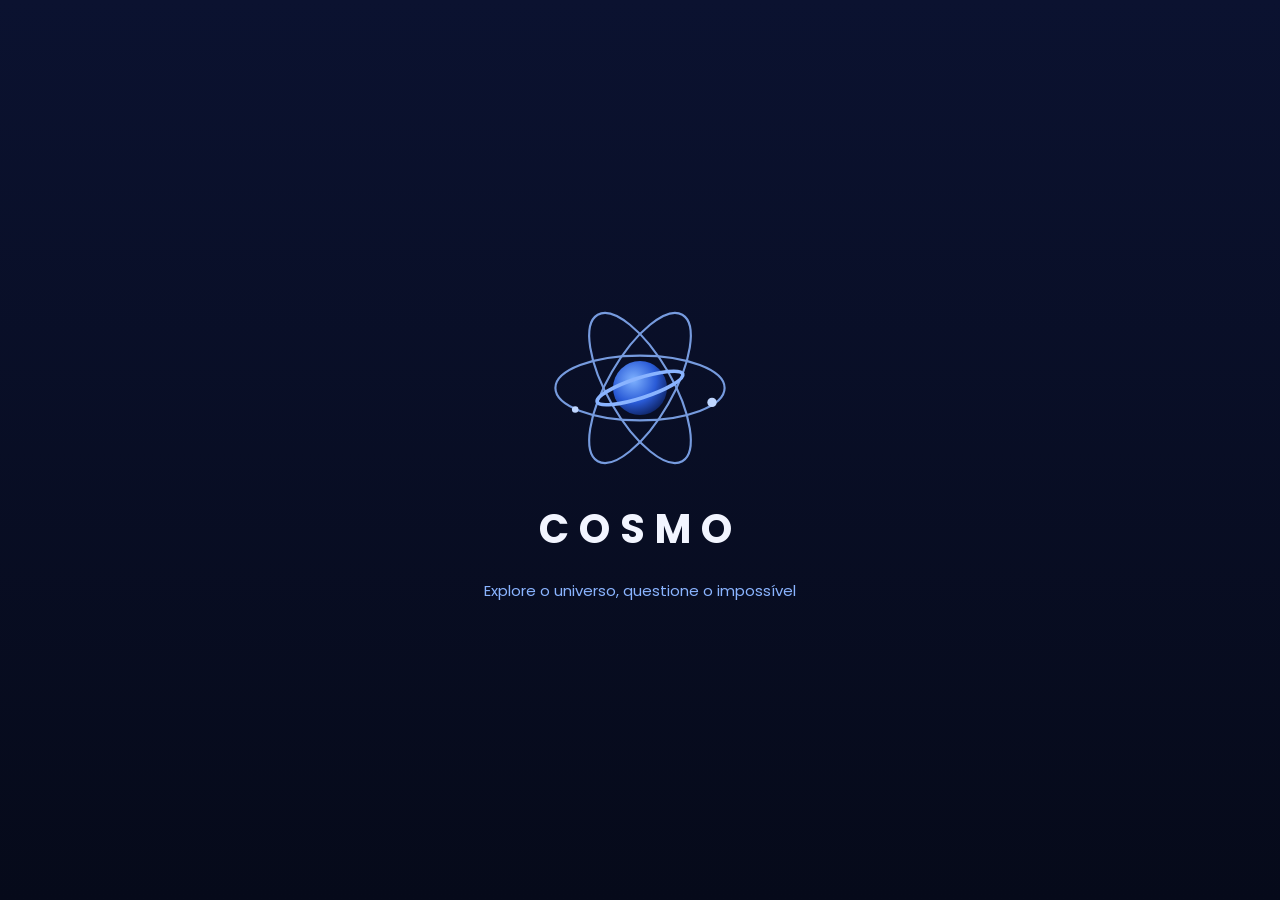
<file: index.html>
<!doctype html>
<html lang="pt-BR">
<head>
  <meta charset="utf-8">
  <meta name="viewport" content="width=device-width, initial-scale=1, viewport-fit=cover">
  <title>COSMO</title>
  <meta name="description" content="COSMO: explore o universo, questione o impossível. Ciência, física, investigação de relatos e filosofia.">
  <meta name="theme-color" content="#060a1a">
  <link rel="manifest" href="manifest.webmanifest">
  <link rel="icon" type="image/png" href="icons/icon-192.png">
  <link rel="apple-touch-icon" href="icons/apple-touch-icon.png">
  <meta name="apple-mobile-web-app-capable" content="yes">
  <meta name="mobile-web-app-capable" content="yes">
  <meta name="apple-mobile-web-app-status-bar-style" content="black-translucent">
  <meta name="apple-mobile-web-app-title" content="COSMO">
  <link rel="stylesheet" href="vendor/leaflet/leaflet.css">
  <link rel="stylesheet" href="css/app.css">
  <script src="vendor/leaflet/leaflet.js"></script>
</head>
<body>
  <div id="app">
    <main id="view"></main>
    <nav class="tabbar" id="tabbar" aria-label="Navegação principal"></nav>
  </div>
  <noscript>O COSMO precisa de JavaScript para funcionar.</noscript>
  <script type="module" src="js/main.js"></script>
</body>
</html>
</file>
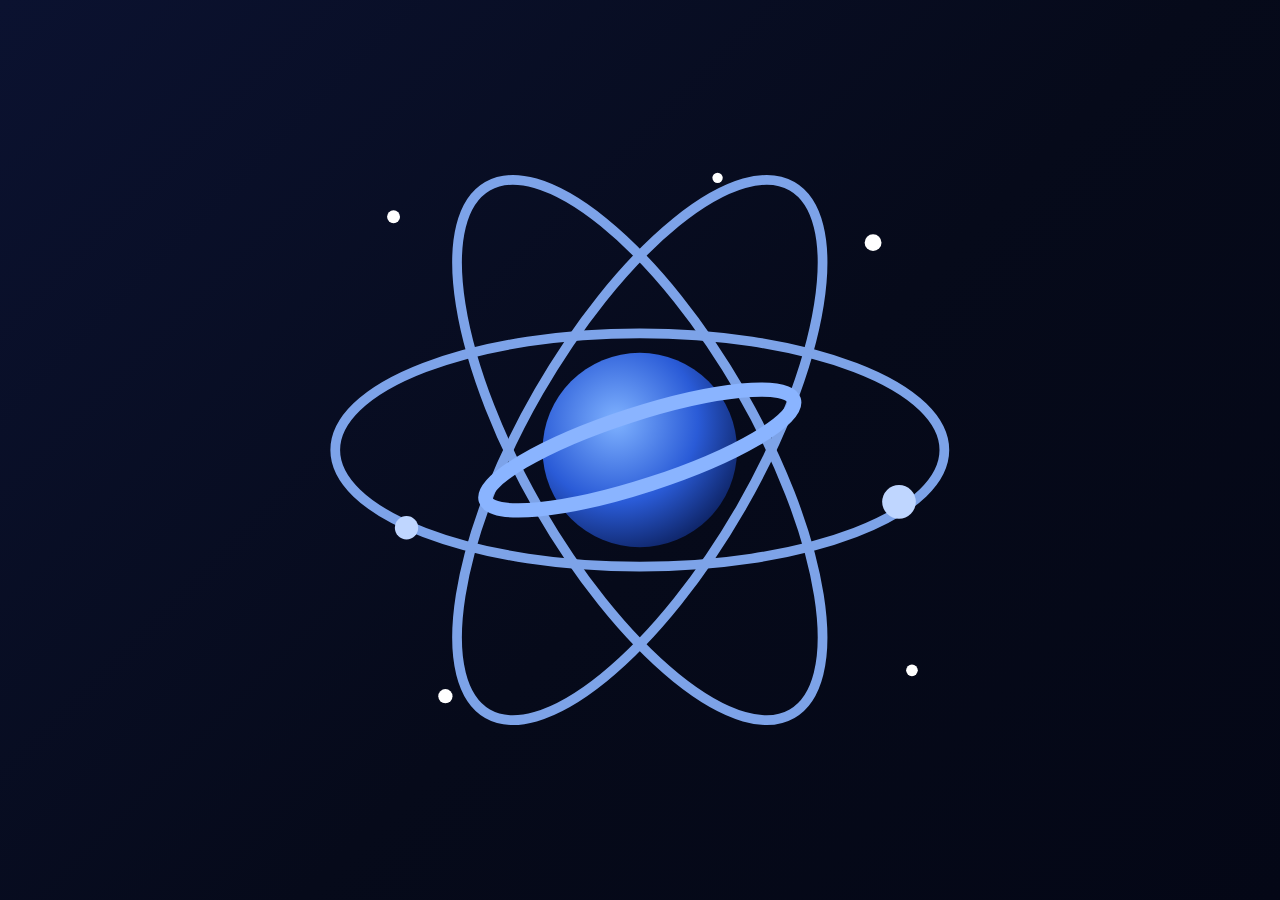
<file: icons/icon.html>
<!doctype html><meta charset="utf-8"><style>html,body{margin:0;height:100%;background:linear-gradient(135deg,#0b1230,#060a1a 55%,#040716)}body{display:grid;place-items:center}svg{width:var(--s,72%);height:var(--s,72%)}</style>
<body><svg viewBox="0 0 100 100" xmlns="http://www.w3.org/2000/svg"><defs><radialGradient id="pg" cx="38%" cy="35%" r="70%"><stop offset="0" stop-color="#7fb2ff"/><stop offset=".6" stop-color="#2a5bd7"/><stop offset="1" stop-color="#0e2466"/></radialGradient></defs><g fill="none" stroke="#8ab4ff" stroke-width="1.5" opacity=".9"><ellipse cx="50" cy="50" rx="47" ry="18"/><ellipse cx="50" cy="50" rx="47" ry="18" transform="rotate(60 50 50)"/><ellipse cx="50" cy="50" rx="47" ry="18" transform="rotate(120 50 50)"/></g><circle cx="50" cy="50" r="15" fill="url(#pg)"/><ellipse cx="50" cy="50" rx="25" ry="5.5" transform="rotate(-18 50 50)" fill="none" stroke="#8ab4ff" stroke-width="2.2"/><circle cx="90" cy="58" r="2.6" fill="#bfd6ff"/><circle cx="14" cy="62" r="1.8" fill="#bfd6ff"/><g fill="#fff"><circle cx="12" cy="14" r="1"/><circle cx="86" cy="18" r="1.3"/><circle cx="92" cy="84" r=".9"/><circle cx="20" cy="88" r="1.1"/><circle cx="62" cy="8" r=".8"/></g></svg>
</file>
<file: vendor/leaflet/leaflet.css>
/* required styles */

.leaflet-pane,
.leaflet-tile,
.leaflet-marker-icon,
.leaflet-marker-shadow,
.leaflet-tile-container,
.leaflet-pane > svg,
.leaflet-pane > canvas,
.leaflet-zoom-box,
.leaflet-image-layer,
.leaflet-layer {
	position: absolute;
	left: 0;
	top: 0;
	}
.leaflet-container {
	overflow: hidden;
	}
.leaflet-tile,
.leaflet-marker-icon,
.leaflet-marker-shadow {
	-webkit-user-select: none;
	   -moz-user-select: none;
	        user-select: none;
	  -webkit-user-drag: none;
	}
/* Prevents IE11 from highlighting tiles in blue */
.leaflet-tile::selection {
	background: transparent;
}
/* Safari renders non-retina tile on retina better with this, but Chrome is worse */
.leaflet-safari .leaflet-tile {
	image-rendering: -webkit-optimize-contrast;
	}
/* hack that prevents hw layers "stretching" when loading new tiles */
.leaflet-safari .leaflet-tile-container {
	width: 1600px;
	height: 1600px;
	-webkit-transform-origin: 0 0;
	}
.leaflet-marker-icon,
.leaflet-marker-shadow {
	display: block;
	}
/* .leaflet-container svg: reset svg max-width decleration shipped in Joomla! (joomla.org) 3.x */
/* .leaflet-container img: map is broken in FF if you have max-width: 100% on tiles */
.leaflet-container .leaflet-overlay-pane svg {
	max-width: none !important;
	max-height: none !important;
	}
.leaflet-container .leaflet-marker-pane img,
.leaflet-container .leaflet-shadow-pane img,
.leaflet-container .leaflet-tile-pane img,
.leaflet-container img.leaflet-image-layer,
.leaflet-container .leaflet-tile {
	max-width: none !important;
	max-height: none !important;
	width: auto;
	padding: 0;
	}

.leaflet-container img.leaflet-tile {
	/* See: https://bugs.chromium.org/p/chromium/issues/detail?id=600120 */
	mix-blend-mode: plus-lighter;
}

.leaflet-container.leaflet-touch-zoom {
	-ms-touch-action: pan-x pan-y;
	touch-action: pan-x pan-y;
	}
.leaflet-container.leaflet-touch-drag {
	-ms-touch-action: pinch-zoom;
	/* Fallback for FF which doesn't support pinch-zoom */
	touch-action: none;
	touch-action: pinch-zoom;
}
.leaflet-container.leaflet-touch-drag.leaflet-touch-zoom {
	-ms-touch-action: none;
	touch-action: none;
}
.leaflet-container {
	-webkit-tap-highlight-color: transparent;
}
.leaflet-container a {
	-webkit-tap-highlight-color: rgba(51, 181, 229, 0.4);
}
.leaflet-tile {
	filter: inherit;
	visibility: hidden;
	}
.leaflet-tile-loaded {
	visibility: inherit;
	}
.leaflet-zoom-box {
	width: 0;
	height: 0;
	-moz-box-sizing: border-box;
	     box-sizing: border-box;
	z-index: 800;
	}
/* workaround for https://bugzilla.mozilla.org/show_bug.cgi?id=888319 */
.leaflet-overlay-pane svg {
	-moz-user-select: none;
	}

.leaflet-pane         { z-index: 400; }

.leaflet-tile-pane    { z-index: 200; }
.leaflet-overlay-pane { z-index: 400; }
.leaflet-shadow-pane  { z-index: 500; }
.leaflet-marker-pane  { z-index: 600; }
.leaflet-tooltip-pane   { z-index: 650; }
.leaflet-popup-pane   { z-index: 700; }

.leaflet-map-pane canvas { z-index: 100; }
.leaflet-map-pane svg    { z-index: 200; }

.leaflet-vml-shape {
	width: 1px;
	height: 1px;
	}
.lvml {
	behavior: url(#default#VML);
	display: inline-block;
	position: absolute;
	}


/* control positioning */

.leaflet-control {
	position: relative;
	z-index: 800;
	pointer-events: visiblePainted; /* IE 9-10 doesn't have auto */
	pointer-events: auto;
	}
.leaflet-top,
.leaflet-bottom {
	position: absolute;
	z-index: 1000;
	pointer-events: none;
	}
.leaflet-top {
	top: 0;
	}
.leaflet-right {
	right: 0;
	}
.leaflet-bottom {
	bottom: 0;
	}
.leaflet-left {
	left: 0;
	}
.leaflet-control {
	float: left;
	clear: both;
	}
.leaflet-right .leaflet-control {
	float: right;
	}
.leaflet-top .leaflet-control {
	margin-top: 10px;
	}
.leaflet-bottom .leaflet-control {
	margin-bottom: 10px;
	}
.leaflet-left .leaflet-control {
	margin-left: 10px;
	}
.leaflet-right .leaflet-control {
	margin-right: 10px;
	}


/* zoom and fade animations */

.leaflet-fade-anim .leaflet-popup {
	opacity: 0;
	-webkit-transition: opacity 0.2s linear;
	   -moz-transition: opacity 0.2s linear;
	        transition: opacity 0.2s linear;
	}
.leaflet-fade-anim .leaflet-map-pane .leaflet-popup {
	opacity: 1;
	}
.leaflet-zoom-animated {
	-webkit-transform-origin: 0 0;
	    -ms-transform-origin: 0 0;
	        transform-origin: 0 0;
	}
svg.leaflet-zoom-animated {
	will-change: transform;
}

.leaflet-zoom-anim .leaflet-zoom-animated {
	-webkit-transition: -webkit-transform 0.25s cubic-bezier(0,0,0.25,1);
	   -moz-transition:    -moz-transform 0.25s cubic-bezier(0,0,0.25,1);
	        transition:         transform 0.25s cubic-bezier(0,0,0.25,1);
	}
.leaflet-zoom-anim .leaflet-tile,
.leaflet-pan-anim .leaflet-tile {
	-webkit-transition: none;
	   -moz-transition: none;
	        transition: none;
	}

.leaflet-zoom-anim .leaflet-zoom-hide {
	visibility: hidden;
	}


/* cursors */

.leaflet-interactive {
	cursor: pointer;
	}
.leaflet-grab {
	cursor: -webkit-grab;
	cursor:    -moz-grab;
	cursor:         grab;
	}
.leaflet-crosshair,
.leaflet-crosshair .leaflet-interactive {
	cursor: crosshair;
	}
.leaflet-popup-pane,
.leaflet-control {
	cursor: auto;
	}
.leaflet-dragging .leaflet-grab,
.leaflet-dragging .leaflet-grab .leaflet-interactive,
.leaflet-dragging .leaflet-marker-draggable {
	cursor: move;
	cursor: -webkit-grabbing;
	cursor:    -moz-grabbing;
	cursor:         grabbing;
	}

/* marker & overlays interactivity */
.leaflet-marker-icon,
.leaflet-marker-shadow,
.leaflet-image-layer,
.leaflet-pane > svg path,
.leaflet-tile-container {
	pointer-events: none;
	}

.leaflet-marker-icon.leaflet-interactive,
.leaflet-image-layer.leaflet-interactive,
.leaflet-pane > svg path.leaflet-interactive,
svg.leaflet-image-layer.leaflet-interactive path {
	pointer-events: visiblePainted; /* IE 9-10 doesn't have auto */
	pointer-events: auto;
	}

/* visual tweaks */

.leaflet-container {
	background: #ddd;
	outline-offset: 1px;
	}
.leaflet-container a {
	color: #0078A8;
	}
.leaflet-zoom-box {
	border: 2px dotted #38f;
	background: rgba(255,255,255,0.5);
	}


/* general typography */
.leaflet-container {
	font-family: "Helvetica Neue", Arial, Helvetica, sans-serif;
	font-size: 12px;
	font-size: 0.75rem;
	line-height: 1.5;
	}


/* general toolbar styles */

.leaflet-bar {
	box-shadow: 0 1px 5px rgba(0,0,0,0.65);
	border-radius: 4px;
	}
.leaflet-bar a {
	background-color: #fff;
	border-bottom: 1px solid #ccc;
	width: 26px;
	height: 26px;
	line-height: 26px;
	display: block;
	text-align: center;
	text-decoration: none;
	color: black;
	}
.leaflet-bar a,
.leaflet-control-layers-toggle {
	background-position: 50% 50%;
	background-repeat: no-repeat;
	display: block;
	}
.leaflet-bar a:hover,
.leaflet-bar a:focus {
	background-color: #f4f4f4;
	}
.leaflet-bar a:first-child {
	border-top-left-radius: 4px;
	border-top-right-radius: 4px;
	}
.leaflet-bar a:last-child {
	border-bottom-left-radius: 4px;
	border-bottom-right-radius: 4px;
	border-bottom: none;
	}
.leaflet-bar a.leaflet-disabled {
	cursor: default;
	background-color: #f4f4f4;
	color: #bbb;
	}

.leaflet-touch .leaflet-bar a {
	width: 30px;
	height: 30px;
	line-height: 30px;
	}
.leaflet-touch .leaflet-bar a:first-child {
	border-top-left-radius: 2px;
	border-top-right-radius: 2px;
	}
.leaflet-touch .leaflet-bar a:last-child {
	border-bottom-left-radius: 2px;
	border-bottom-right-radius: 2px;
	}

/* zoom control */

.leaflet-control-zoom-in,
.leaflet-control-zoom-out {
	font: bold 18px 'Lucida Console', Monaco, monospace;
	text-indent: 1px;
	}

.leaflet-touch .leaflet-control-zoom-in, .leaflet-touch .leaflet-control-zoom-out  {
	font-size: 22px;
	}


/* layers control */

.leaflet-control-layers {
	box-shadow: 0 1px 5px rgba(0,0,0,0.4);
	background: #fff;
	border-radius: 5px;
	}
.leaflet-control-layers-toggle {
	background-image: url(images/layers.png);
	width: 36px;
	height: 36px;
	}
.leaflet-retina .leaflet-control-layers-toggle {
	background-image: url(images/layers-2x.png);
	background-size: 26px 26px;
	}
.leaflet-touch .leaflet-control-layers-toggle {
	width: 44px;
	height: 44px;
	}
.leaflet-control-layers .leaflet-control-layers-list,
.leaflet-control-layers-expanded .leaflet-control-layers-toggle {
	display: none;
	}
.leaflet-control-layers-expanded .leaflet-control-layers-list {
	display: block;
	position: relative;
	}
.leaflet-control-layers-expanded {
	padding: 6px 10px 6px 6px;
	color: #333;
	background: #fff;
	}
.leaflet-control-layers-scrollbar {
	overflow-y: scroll;
	overflow-x: hidden;
	padding-right: 5px;
	}
.leaflet-control-layers-selector {
	margin-top: 2px;
	position: relative;
	top: 1px;
	}
.leaflet-control-layers label {
	display: block;
	font-size: 13px;
	font-size: 1.08333em;
	}
.leaflet-control-layers-separator {
	height: 0;
	border-top: 1px solid #ddd;
	margin: 5px -10px 5px -6px;
	}

/* Default icon URLs */
.leaflet-default-icon-path { /* used only in path-guessing heuristic, see L.Icon.Default */
	background-image: url(images/marker-icon.png);
	}


/* attribution and scale controls */

.leaflet-container .leaflet-control-attribution {
	background: #fff;
	background: rgba(255, 255, 255, 0.8);
	margin: 0;
	}
.leaflet-control-attribution,
.leaflet-control-scale-line {
	padding: 0 5px;
	color: #333;
	line-height: 1.4;
	}
.leaflet-control-attribution a {
	text-decoration: none;
	}
.leaflet-control-attribution a:hover,
.leaflet-control-attribution a:focus {
	text-decoration: underline;
	}
.leaflet-attribution-flag {
	display: inline !important;
	vertical-align: baseline !important;
	width: 1em;
	height: 0.6669em;
	}
.leaflet-left .leaflet-control-scale {
	margin-left: 5px;
	}
.leaflet-bottom .leaflet-control-scale {
	margin-bottom: 5px;
	}
.leaflet-control-scale-line {
	border: 2px solid #777;
	border-top: none;
	line-height: 1.1;
	padding: 2px 5px 1px;
	white-space: nowrap;
	-moz-box-sizing: border-box;
	     box-sizing: border-box;
	background: rgba(255, 255, 255, 0.8);
	text-shadow: 1px 1px #fff;
	}
.leaflet-control-scale-line:not(:first-child) {
	border-top: 2px solid #777;
	border-bottom: none;
	margin-top: -2px;
	}
.leaflet-control-scale-line:not(:first-child):not(:last-child) {
	border-bottom: 2px solid #777;
	}

.leaflet-touch .leaflet-control-attribution,
.leaflet-touch .leaflet-control-layers,
.leaflet-touch .leaflet-bar {
	box-shadow: none;
	}
.leaflet-touch .leaflet-control-layers,
.leaflet-touch .leaflet-bar {
	border: 2px solid rgba(0,0,0,0.2);
	background-clip: padding-box;
	}


/* popup */

.leaflet-popup {
	position: absolute;
	text-align: center;
	margin-bottom: 20px;
	}
.leaflet-popup-content-wrapper {
	padding: 1px;
	text-align: left;
	border-radius: 12px;
	}
.leaflet-popup-content {
	margin: 13px 24px 13px 20px;
	line-height: 1.3;
	font-size: 13px;
	font-size: 1.08333em;
	min-height: 1px;
	}
.leaflet-popup-content p {
	margin: 17px 0;
	margin: 1.3em 0;
	}
.leaflet-popup-tip-container {
	width: 40px;
	height: 20px;
	position: absolute;
	left: 50%;
	margin-top: -1px;
	margin-left: -20px;
	overflow: hidden;
	pointer-events: none;
	}
.leaflet-popup-tip {
	width: 17px;
	height: 17px;
	padding: 1px;

	margin: -10px auto 0;
	pointer-events: auto;

	-webkit-transform: rotate(45deg);
	   -moz-transform: rotate(45deg);
	    -ms-transform: rotate(45deg);
	        transform: rotate(45deg);
	}
.leaflet-popup-content-wrapper,
.leaflet-popup-tip {
	background: white;
	color: #333;
	box-shadow: 0 3px 14px rgba(0,0,0,0.4);
	}
.leaflet-container a.leaflet-popup-close-button {
	position: absolute;
	top: 0;
	right: 0;
	border: none;
	text-align: center;
	width: 24px;
	height: 24px;
	font: 16px/24px Tahoma, Verdana, sans-serif;
	color: #757575;
	text-decoration: none;
	background: transparent;
	}
.leaflet-container a.leaflet-popup-close-button:hover,
.leaflet-container a.leaflet-popup-close-button:focus {
	color: #585858;
	}
.leaflet-popup-scrolled {
	overflow: auto;
	}

.leaflet-oldie .leaflet-popup-content-wrapper {
	-ms-zoom: 1;
	}
.leaflet-oldie .leaflet-popup-tip {
	width: 24px;
	margin: 0 auto;

	-ms-filter: "progid:DXImageTransform.Microsoft.Matrix(M11=0.70710678, M12=0.70710678, M21=-0.70710678, M22=0.70710678)";
	filter: progid:DXImageTransform.Microsoft.Matrix(M11=0.70710678, M12=0.70710678, M21=-0.70710678, M22=0.70710678);
	}

.leaflet-oldie .leaflet-control-zoom,
.leaflet-oldie .leaflet-control-layers,
.leaflet-oldie .leaflet-popup-content-wrapper,
.leaflet-oldie .leaflet-popup-tip {
	border: 1px solid #999;
	}


/* div icon */

.leaflet-div-icon {
	background: #fff;
	border: 1px solid #666;
	}


/* Tooltip */
/* Base styles for the element that has a tooltip */
.leaflet-tooltip {
	position: absolute;
	padding: 6px;
	background-color: #fff;
	border: 1px solid #fff;
	border-radius: 3px;
	color: #222;
	white-space: nowrap;
	-webkit-user-select: none;
	-moz-user-select: none;
	-ms-user-select: none;
	user-select: none;
	pointer-events: none;
	box-shadow: 0 1px 3px rgba(0,0,0,0.4);
	}
.leaflet-tooltip.leaflet-interactive {
	cursor: pointer;
	pointer-events: auto;
	}
.leaflet-tooltip-top:before,
.leaflet-tooltip-bottom:before,
.leaflet-tooltip-left:before,
.leaflet-tooltip-right:before {
	position: absolute;
	pointer-events: none;
	border: 6px solid transparent;
	background: transparent;
	content: "";
	}

/* Directions */

.leaflet-tooltip-bottom {
	margin-top: 6px;
}
.leaflet-tooltip-top {
	margin-top: -6px;
}
.leaflet-tooltip-bottom:before,
.leaflet-tooltip-top:before {
	left: 50%;
	margin-left: -6px;
	}
.leaflet-tooltip-top:before {
	bottom: 0;
	margin-bottom: -12px;
	border-top-color: #fff;
	}
.leaflet-tooltip-bottom:before {
	top: 0;
	margin-top: -12px;
	margin-left: -6px;
	border-bottom-color: #fff;
	}
.leaflet-tooltip-left {
	margin-left: -6px;
}
.leaflet-tooltip-right {
	margin-left: 6px;
}
.leaflet-tooltip-left:before,
.leaflet-tooltip-right:before {
	top: 50%;
	margin-top: -6px;
	}
.leaflet-tooltip-left:before {
	right: 0;
	margin-right: -12px;
	border-left-color: #fff;
	}
.leaflet-tooltip-right:before {
	left: 0;
	margin-left: -12px;
	border-right-color: #fff;
	}

/* Printing */

@media print {
	/* Prevent printers from removing background-images of controls. */
	.leaflet-control {
		-webkit-print-color-adjust: exact;
		print-color-adjust: exact;
		}
	}
</file>
<file: css/app.css>
/* COSMO — design system "Dark Space v1.0" (web) */
@font-face { font-family: Poppins; font-weight: 400; src: url(../fonts/poppins-400.ttf) format('truetype'); font-display: swap; }
@font-face { font-family: Poppins; font-weight: 600; src: url(../fonts/poppins-600.ttf) format('truetype'); font-display: swap; }
@font-face { font-family: Poppins; font-weight: 700; src: url(../fonts/poppins-700.ttf) format('truetype'); font-display: swap; }

:root {
  --base: #060a1a; --surface: #121a33; --surface-high: #1a2444; --border: #26325a;
  --accent: #8ab4ff; --primary: #3b82f6; --text: #f2f5ff; --muted: #9aa8cc;
  --green: #22c55e; --yellow: #eab308; --orange: #f97316; --red: #ef4444;
  --tab-h: 64px;
}
* { box-sizing: border-box; -webkit-tap-highlight-color: transparent; }
html, body { margin: 0; height: 100%; background: var(--base); color: var(--text); font-family: Poppins, system-ui, -apple-system, sans-serif; font-size: 15px; line-height: 1.45; overscroll-behavior: none; }
body { background: linear-gradient(180deg, #0b1230 0%, #060a1a 55%, #040716 100%) fixed; }
#app { position: fixed; inset: 0; display: flex; flex-direction: column; max-width: 560px; margin: 0 auto; }
#view { flex: 1; overflow-y: auto; overflow-x: hidden; -webkit-overflow-scrolling: touch; padding-top: env(safe-area-inset-top); position: relative; }
.stars { position: fixed; inset: 0; width: 100%; height: 100%; pointer-events: none; z-index: 0; }
button { font: inherit; color: inherit; }
h1, h2, h3, p { margin: 0; }
.ic { display: inline-flex; flex: none; }
.muted { color: var(--muted); font-size: 13.5px; margin: 8px 0 0; }
.g12 { gap: 12px; } .row { display: flex; }
.row > * { flex: 1; min-width: 0; }

/* tela */
.screen { position: relative; z-index: 1; padding: 12px 20px 28px; min-height: 100%; }
.screen.plain { background: #000; }
.topbar { display: flex; align-items: center; gap: 4px; min-height: 40px; }
.iconbtn { background: none; border: 0; padding: 8px; margin-left: -8px; color: var(--accent); cursor: pointer; border-radius: 12px; }
.wordmark { font-weight: 700; letter-spacing: 6px; }
.wordmark.small { font-size: 14px; letter-spacing: 4px; color: var(--accent); font-weight: 600; }
.title { font-size: 28px; font-weight: 700; margin-top: 10px; line-height: 1.2; }
.subtitle { color: var(--accent); margin-top: 4px; font-size: 15.5px; }
.body { margin-top: 18px; }
.body > * + * { margin-top: 14px; }

/* cartões */
.card { background: var(--surface); border: 1px solid var(--border); border-radius: 12px; padding: 16px; }
.card.click { cursor: pointer; transition: transform .08s; } .card.click:active { transform: scale(.985); }
.card.hl { background: var(--surface-high); border-color: var(--primary); }
.section { color: var(--accent); font-size: 12px; font-weight: 600; letter-spacing: 1.2px; margin-bottom: -6px; }
.pill { display: inline-block; font-size: 12px; font-weight: 600; letter-spacing: .5px; color: var(--accent); background: #8ab4ff26; padding: 4px 10px; border-radius: 99px; white-space: nowrap; }
.badge { display: inline-flex; align-items: center; gap: 8px; font-size: 12.5px; font-weight: 600; padding: 5px 12px; border-radius: 99px; border: 1px solid; }
.badge i { width: 10px; height: 10px; border-radius: 50%; flex: none; }
.note { display: flex; gap: 10px; background: #3b82f61f; border-radius: 10px; padding: 12px; font-size: 13.5px; }
.note .ic { color: var(--accent); margin-top: 1px; }

/* home */
.tiles { display: grid; grid-template-columns: 1fr 1fr; gap: 14px; }
.tile { display: flex; flex-direction: column; align-items: center; justify-content: center; text-align: center; min-height: 168px; gap: 8px; }
.tile .ic { color: var(--accent); }
.tt { font-weight: 600; font-size: 16px; } .ts { color: var(--muted); font-size: 12.5px; }
.homehead { display: flex; align-items: center; gap: 10px; }
.logo { display: inline-flex; flex: none; }

/* linhas de funcionalidade */
.frow { display: flex; gap: 14px; align-items: center; }
.fico { width: 44px; height: 44px; border-radius: 10px; background: var(--surface-high); display: grid; place-items: center; color: var(--accent); flex: none; }
.fbody { min-width: 0; } .ft { font-weight: 600; } .fs { color: var(--muted); font-size: 13px; }

/* chips */
.chips { display: flex; gap: 8px; overflow-x: auto; padding: 2px 0 4px; scrollbar-width: none; margin: 0 -20px; padding-left: 20px; padding-right: 20px; }
.chips::-webkit-scrollbar { display: none; }
.chip { flex: none; background: var(--surface); border: 1px solid var(--border); color: var(--accent); font-weight: 600; font-size: 14px; padding: 8px 14px; border-radius: 99px; cursor: pointer; white-space: nowrap; }
.chip.on { background: var(--primary); border-color: var(--primary); color: #fff; }

/* botões */
.btn { width: 100%; height: 52px; border-radius: 14px; border: 1px solid transparent; font-weight: 600; font-size: 15px; cursor: pointer; }
.btn.primary { background: var(--primary); color: #fff; }
.btn.ghost { background: transparent; border-color: var(--border); color: var(--accent); }
.btn.danger { background: transparent; color: var(--red); border-color: transparent; height: 44px; }
.btn:disabled { opacity: .45; }

/* slider */
.slider { padding: 4px 0; }
.sl-row { display: flex; align-items: center; justify-content: space-between; gap: 10px; font-size: 14.5px; }
.sl-val { background: var(--primary); color: #fff; font-weight: 600; font-size: 13.5px; padding: 3px 10px; border-radius: 8px; white-space: nowrap; }
.slider input[type=range] { -webkit-appearance: none; appearance: none; width: 100%; height: 30px; background: transparent; margin: 6px 0 2px; --p: 50%; }
.slider input[type=range]::-webkit-slider-runnable-track { height: 6px; border-radius: 3px; background: linear-gradient(90deg, var(--primary) var(--p), var(--border) var(--p)); }
.slider input[type=range]::-moz-range-track { height: 6px; border-radius: 3px; background: var(--border); }
.slider input[type=range]::-moz-range-progress { height: 6px; border-radius: 3px; background: var(--primary); }
.slider input[type=range]::-webkit-slider-thumb { -webkit-appearance: none; width: 22px; height: 22px; border-radius: 50%; background: var(--accent); margin-top: -8px; border: 0; }
.slider input[type=range]::-moz-range-thumb { width: 22px; height: 22px; border-radius: 50%; background: var(--accent); border: 0; }
.slider + .slider { margin-top: 10px; }

/* campos */
.field { display: block; }
.fl { display: block; font-size: 12px; color: var(--muted); margin: 0 0 4px 4px; }
.fw { display: flex; align-items: center; border: 1px solid var(--border); border-radius: 12px; background: #04071688; padding: 0 12px; }
.fw:focus-within { border-color: var(--primary); }
.fw input, .fw textarea { flex: 1; min-width: 0; background: transparent; border: 0; outline: 0; color: var(--text); font: inherit; font-size: 16px; padding: 12px 0; resize: vertical; }
.fw textarea { min-height: 110px; }
.sfx { color: var(--muted); padding-left: 8px; }
.fw.err { border-color: var(--red); }

/* estatísticas e linhas de resultado */
.stat .sl { color: var(--muted); font-size: 11.5px; letter-spacing: 1px; text-transform: uppercase; }
.stat .sv { font-size: 21px; font-weight: 700; margin-top: 2px; overflow-wrap: anywhere; }
.stat .sh { color: var(--accent); font-size: 13px; }
.rrow { display: flex; justify-content: space-between; gap: 14px; padding: 5px 0; align-items: baseline; }
.rl { color: var(--muted); font-size: 13.5px; } .rv { font-weight: 600; text-align: right; }

/* gráficos */
canvas.chart { width: 100%; display: block; }
.hbars { display: grid; gap: 6px; }
.hb { display: flex; align-items: center; gap: 10px; }
.hb .hl { width: 130px; font-size: 13.5px; flex: none; }
.hb .ht { flex: 1; height: 14px; border-radius: 7px; background: var(--surface-high); overflow: hidden; }
.hb .ht i { display: block; height: 100%; border-radius: 7px; }
.hb .hv { width: 30px; text-align: right; font-weight: 600; }

/* barra inferior */
.tabbar { display: flex; background: var(--surface); border-top: 1px solid var(--border); padding-bottom: env(safe-area-inset-bottom); position: relative; z-index: 5; }
.tab { flex: 1; display: flex; flex-direction: column; align-items: center; justify-content: center; gap: 2px; height: var(--tab-h); background: none; border: 0; color: var(--muted); font-size: 11.5px; cursor: pointer; text-decoration: none; }
.tab.on { color: var(--accent); } .tab.on .ic { color: var(--primary); }

/* relatos */
.rc-title { display: flex; gap: 8px; align-items: center; flex-wrap: wrap; font-weight: 600; font-size: 16px; }
.rc-meta { color: var(--accent); font-size: 13px; margin-top: 2px; }
.rc-desc { color: var(--muted); font-size: 13.5px; margin-top: 4px; display: -webkit-box; -webkit-line-clamp: 2; -webkit-box-orient: vertical; overflow: hidden; }
.rc-tags { display: flex; gap: 8px; align-items: center; margin-top: 8px; flex-wrap: wrap; color: var(--muted); }
.rc { display: flex; gap: 10px; }
.rc .thumb { width: 72px; height: 72px; border-radius: 10px; object-fit: cover; flex: none; background: var(--surface-high); }
.thumbs { display: flex; gap: 8px; overflow-x: auto; }
.mbox { position: relative; width: 150px; height: 150px; flex: none; border-radius: 12px; overflow: hidden; background: var(--surface-high); }
.mbox img, .mbox video { width: 100%; height: 100%; object-fit: cover; }
.mbox .ic { position: absolute; inset: 0; margin: auto; color: #fff; filter: drop-shadow(0 1px 4px #000a); pointer-events: none; }
.mbox .x { position: absolute; top: 4px; right: 4px; background: #000a; border: 0; border-radius: 50%; width: 28px; height: 28px; display: grid; place-items: center; color: #fff; }
.gal { display: grid; grid-template-columns: 1fr 1fr; gap: 10px; }
.gal .cell { background: var(--surface); border-radius: 12px; overflow: hidden; cursor: pointer; }
.gal .cell .mbox { width: 100%; height: auto; aspect-ratio: 1; border-radius: 0; }
.gal .cap { padding: 8px 10px; font-weight: 600; font-size: 14px; } .gal .cap small { display: block; color: var(--muted); font-weight: 400; font-size: 12px; }
.mapbox { height: 300px; border-radius: 12px; overflow: hidden; border: 1px solid var(--border); z-index: 0; }
.mapbox.small { height: 180px; }
.leaflet-container { background: #0b1230; font-family: inherit; }
.leaflet-tile-pane { filter: invert(1) hue-rotate(200deg) saturate(.35) brightness(.9) contrast(.95); }
.pin { background: var(--primary); color: #fff; border: 2px solid #121a33; border-radius: 50% 50% 50% 0; width: 30px; height: 30px; transform: rotate(-45deg); display: grid; place-items: center; font-weight: 700; font-size: 12px; box-shadow: 0 2px 6px #000a; }
.pin span { transform: rotate(45deg); }
.leaflet-control-attribution { background: #060a1acc !important; color: var(--muted) !important; font-size: 10px !important; } .leaflet-control-attribution a { color: var(--accent) !important; }

/* formulário */
.form > * + * { margin-top: 12px; }
.row2 { display: flex; gap: 10px; } .row2 > * { flex: 1; min-width: 0; }
.err-msg { color: var(--red); font-size: 13.5px; }
.ok-msg { color: var(--green); font-size: 13px; }

/* Árvore, investigador */
.q-title { font-size: 20px; font-weight: 700; line-height: 1.3; }
.btnrow { display: flex; gap: 10px; } .btnrow > * { flex: 1; }
.checkrow { display: flex; gap: 12px; align-items: flex-start; }
.checkrow .box { width: 22px; height: 22px; border-radius: 6px; border: 2px solid var(--border); flex: none; margin-top: 2px; display: grid; place-items: center; color: #fff; font-size: 14px; }
.checkrow.on .box { background: var(--primary); border-color: var(--primary); }

/* A CAIXA */
.caixa-bg { position: fixed; inset: 0; background: #000; z-index: 0; max-width: 560px; margin: 0 auto; }
.metalbox { display: block; margin: 20px auto 0; }
@keyframes tremor { 0% { transform: translate(0,0); } 25% { transform: translate(-2px,1px); } 50% { transform: translate(2px,-1px); } 75% { transform: translate(-1px,-2px); } 100% { transform: translate(1px,2px); } }
.vibrate { animation: tremor .09s infinite alternate linear; }
.act-top { display: flex; justify-content: space-between; align-items: center; color: var(--muted); font-size: 12px; letter-spacing: 1px; }
.act-top button { background: none; border: 0; color: var(--muted); font-size: 14px; padding: 8px 0; cursor: pointer; }
.big { font-size: 24px; font-weight: 700; line-height: 1.3; }
.center { text-align: center; }
.whiteout { position: fixed; inset: 0; background: #fff; z-index: 50; }
.red { color: var(--red); } .accent { color: var(--accent); }
textarea.dark { width: 100%; min-height: 110px; background: #000; border: 1px solid var(--border); border-radius: 12px; color: var(--text); font: inherit; font-size: 16px; padding: 12px; outline: 0; }
textarea.dark:focus { border-color: var(--primary); } textarea.dark.bad { border-color: var(--red); }
.progress { height: 10px; border-radius: 5px; background: var(--surface-high); overflow: hidden; margin-top: 8px; } .progress i { display: block; height: 100%; background: var(--primary); border-radius: 5px; }
.toast { position: fixed; left: 50%; bottom: calc(var(--tab-h) + 24px); transform: translateX(-50%); background: var(--surface-high); border: 1px solid var(--border); padding: 10px 16px; border-radius: 12px; z-index: 60; font-size: 14px; max-width: 90%; }

/* complementos */
.stack > * + * { margin-top: 12px; }
.eq { display: flex; flex-wrap: wrap; gap: 6px; align-items: center; justify-content: center; }
.sym { background: var(--surface-high); border: 1px solid var(--border); color: var(--accent); font-weight: 700; font-size: 18px; padding: 4px 11px; border-radius: 8px; cursor: pointer; }
.sym.on { background: var(--accent); color: var(--base); }
.eqs { color: var(--text); font-weight: 700; font-size: 18px; } .eqs.dim { color: var(--muted); }
.nbig { font-size: 46px; font-weight: 700; text-align: center; letter-spacing: 2px; line-height: 1.2; }
.tiles .tile:last-child:nth-child(odd) { grid-column: 1 / -1; min-height: 140px; }
.homehead { display: flex; align-items: center; gap: 10px; }
.btnrow { display: flex; gap: 10px; } .btnrow > * { flex: 1; width: auto; }
.linkbtn { background: none; border: 0; color: var(--accent); font-weight: 600; padding: 10px 0 0; cursor: pointer; font-size: 14px; }
.switch { display: flex; align-items: center; justify-content: space-between; gap: 12px; cursor: pointer; }
.switch input { position: absolute; opacity: 0; pointer-events: none; }
.switch i { width: 48px; height: 28px; border-radius: 99px; background: var(--border); position: relative; flex: none; transition: background .15s; }
.switch i::after { content: ''; position: absolute; top: 3px; left: 3px; width: 22px; height: 22px; border-radius: 50%; background: #fff; transition: transform .15s; }
.switch input:checked + i { background: var(--primary); } .switch input:checked + i::after { transform: translateX(20px); }
.splash { position: fixed; inset: 0; z-index: 100; background: linear-gradient(180deg, #0b1230, #060a1a); display: flex; flex-direction: column; align-items: center; justify-content: center; gap: 22px; transition: opacity .7s; }
.splash.out { opacity: 0; pointer-events: none; }
.splash .wordmark.big-wm { font-size: 40px; letter-spacing: 10px; }
.splash .tagline { color: var(--accent); font-size: 15px; text-align: center; padding: 0 24px; }
.err-msg:empty, .ok-msg:empty { display: none; }

.subtitle:empty { display: none; }

/* telas ocupam a altura toda (A CAIXA em preto) */
#view { display: flex; flex-direction: column; }
.screen { flex: 1 0 auto; width: 100%; }
.fill { display: flex; flex-direction: column; flex: 1 0 auto; }
.note { background: #0f1c40; }
</file>
